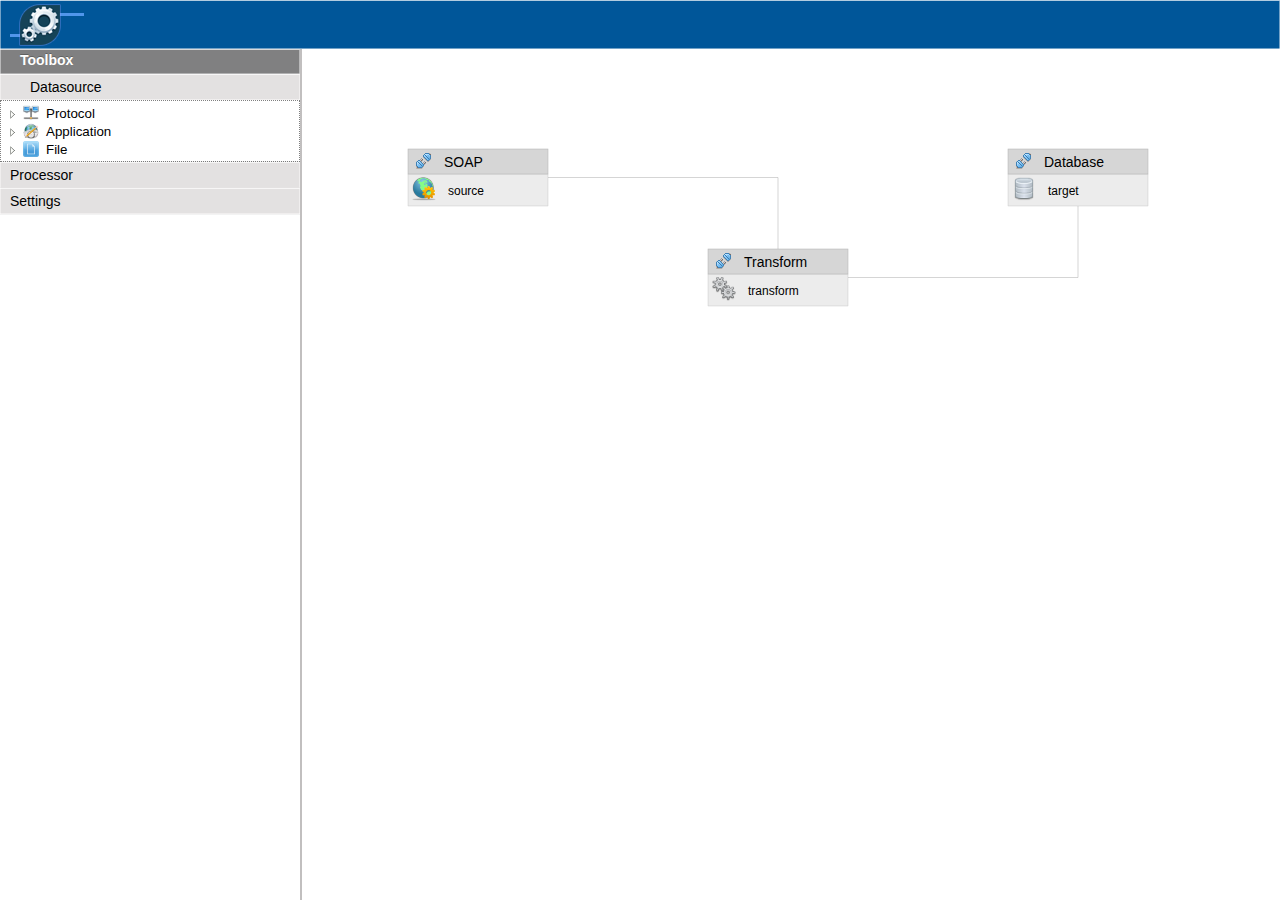
<file: lumens/lumens-web/src/main/webapp/index.html>
<!DOCTYPE html>
<html>
    <head>
        <meta http-equiv="Content-Type" content="text/html; charset=UTF-8">
        <script type="text/javascript" src="tool/jquery/jquery-ui-1.10.0/js/jquery-1.9.0.js"></script>
        <script type="text/javascript" src="tool/jquery/jquery-ui-1.10.0/js/jquery-ui-1.10.0.custom.js"></script>
        <!-- Splitter plug-in -->
        <link rel="stylesheet" type="text/css" href="tool/splitter/splitter.css"/>
        <script type="text/javascript" src="tool/splitter/splitter.js"></script>
        <!--tree-->
        <link rel="stylesheet" href="tool/dynatree/skin-vista/ui.dynatree.css" type="text/css"/>
        <script type="text/javascript" src="tool/dynatree/jquery.cookie.js"></script>
        <script type="text/javascript" src="tool/dynatree/jquery.dynatree-1.2.2.js"></script>
        <!-- D3 -->
        <script type="text/javascript" src="tool/d3/d3.v3.js"></script>
        <!--lumens-->
        <link rel="stylesheet" type="text/css" href="lumens/styles/lumens.css"/>
        <script type="text/javascript" src="lumens/lumens.js"></script>
        <script type="text/javascript">
            jQuery(function() {
                $('body').runLumensApplication();
            });
        </script>
    </head>
    <body></body>
</html>
</file>
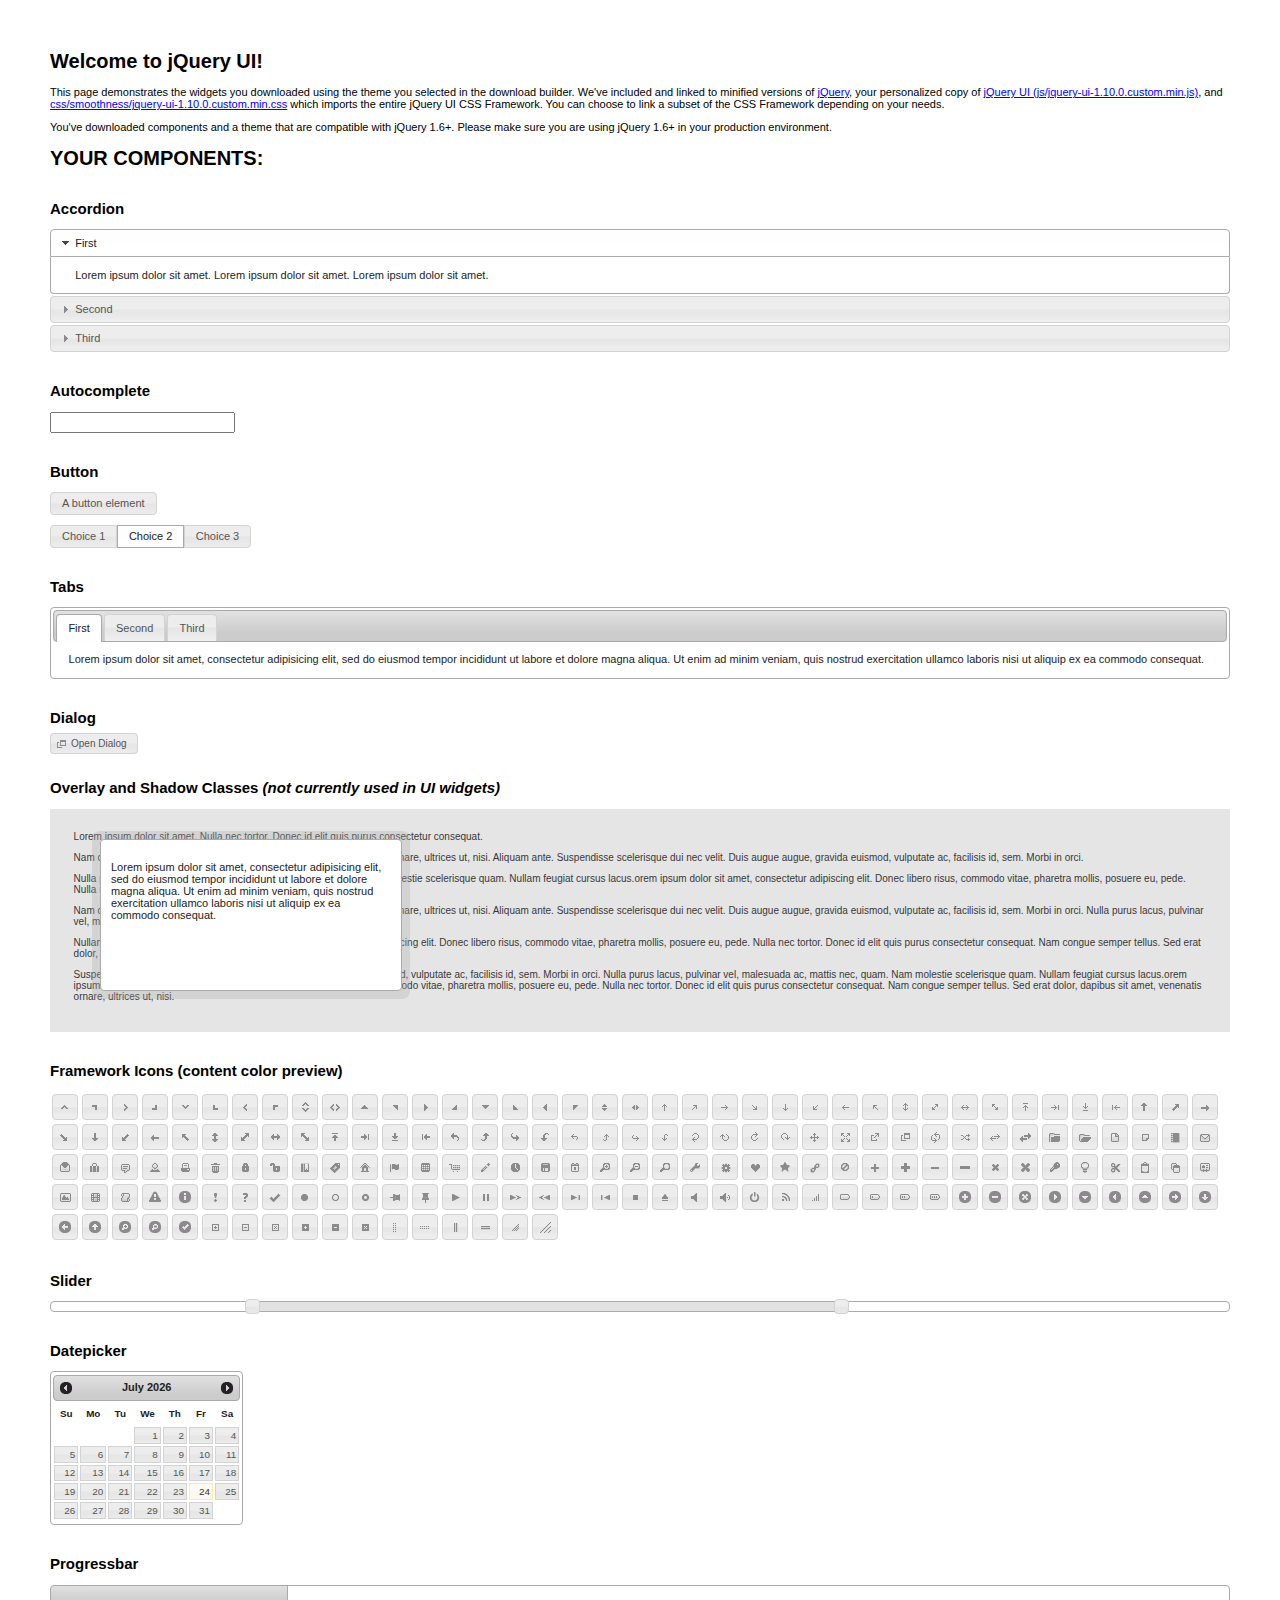
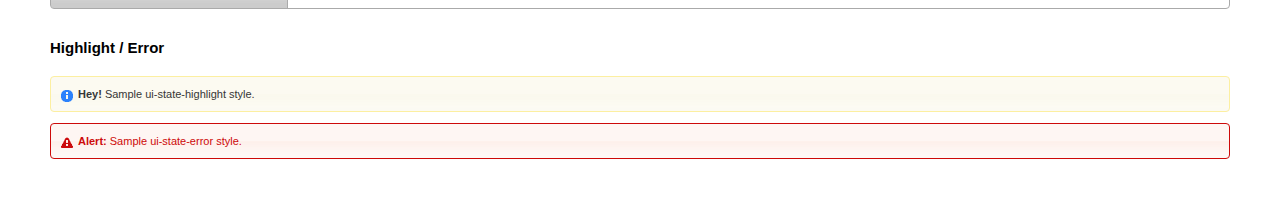
<file: lumens/lumens-web/src/main/webapp/tool/jquery/jquery-ui-1.10.0/index.html>
<!doctype html>
<html lang="us">
<head>
	<meta charset="utf-8">
	<title>jQuery UI Example Page</title>
	<link href="css/smoothness/jquery-ui-1.10.0.custom.css" rel="stylesheet">
	<script src="js/jquery-1.9.0.js"></script>
	<script src="js/jquery-ui-1.10.0.custom.js"></script>
	<script>
	$(function() {
		
		$( "#accordion" ).accordion();
		

		
		var availableTags = [
			"ActionScript",
			"AppleScript",
			"Asp",
			"BASIC",
			"C",
			"C++",
			"Clojure",
			"COBOL",
			"ColdFusion",
			"Erlang",
			"Fortran",
			"Groovy",
			"Haskell",
			"Java",
			"JavaScript",
			"Lisp",
			"Perl",
			"PHP",
			"Python",
			"Ruby",
			"Scala",
			"Scheme"
		];
		$( "#autocomplete" ).autocomplete({
			source: availableTags
		});
		

		
		$( "#button" ).button();
		$( "#radioset" ).buttonset();
		

		
		$( "#tabs" ).tabs();
		

		
		$( "#dialog" ).dialog({
			autoOpen: false,
			width: 400,
			buttons: [
				{
					text: "Ok",
					click: function() {
						$( this ).dialog( "close" );
					}
				},
				{
					text: "Cancel",
					click: function() {
						$( this ).dialog( "close" );
					}
				}
			]
		});

		// Link to open the dialog
		$( "#dialog-link" ).click(function( event ) {
			$( "#dialog" ).dialog( "open" );
			event.preventDefault();
		});
		

		
		$( "#datepicker" ).datepicker({
			inline: true
		});
		

		
		$( "#slider" ).slider({
			range: true,
			values: [ 17, 67 ]
		});
		

		
		$( "#progressbar" ).progressbar({
			value: 20
		});
		

		// Hover states on the static widgets
		$( "#dialog-link, #icons li" ).hover(
			function() {
				$( this ).addClass( "ui-state-hover" );
			},
			function() {
				$( this ).removeClass( "ui-state-hover" );
			}
		);
	});
	</script>
	<style>
	body{
		font: 62.5% "Trebuchet MS", sans-serif;
		margin: 50px;
	}
	.demoHeaders {
		margin-top: 2em;
	}
	#dialog-link {
		padding: .4em 1em .4em 20px;
		text-decoration: none;
		position: relative;
	}
	#dialog-link span.ui-icon {
		margin: 0 5px 0 0;
		position: absolute;
		left: .2em;
		top: 50%;
		margin-top: -8px;
	}
	#icons {
		margin: 0;
		padding: 0;
	}
	#icons li {
		margin: 2px;
		position: relative;
		padding: 4px 0;
		cursor: pointer;
		float: left;
		list-style: none;
	}
	#icons span.ui-icon {
		float: left;
		margin: 0 4px;
	}
	.fakewindowcontain .ui-widget-overlay {
		position: absolute;
	}
	</style>
</head>
<body>

<h1>Welcome to jQuery UI!</h1>

<div class="ui-widget">
	<p>This page demonstrates the widgets you downloaded using the theme you selected in the download builder. We've included and linked to minified versions of <a href="js/jquery-1.9.0.js">jQuery</a>, your personalized copy of <a href="js/jquery-ui-1.10.0.custom.min.js">jQuery UI (js/jquery-ui-1.10.0.custom.min.js)</a>, and <a href="css/smoothness/jquery-ui-1.10.0.custom.min.css">css/smoothness/jquery-ui-1.10.0.custom.min.css</a> which imports the entire jQuery UI CSS Framework. You can choose to link a subset of the CSS Framework depending on your needs. </p>
	<p>You've downloaded components and a theme that are compatible with jQuery 1.6+. Please make sure you are using jQuery 1.6+ in your production environment.</p>
</div>

<h1>YOUR COMPONENTS:</h1>


<!-- Accordion -->
<h2 class="demoHeaders">Accordion</h2>
<div id="accordion">
	<h3>First</h3>
	<div>Lorem ipsum dolor sit amet. Lorem ipsum dolor sit amet. Lorem ipsum dolor sit amet.</div>
	<h3>Second</h3>
	<div>Phasellus mattis tincidunt nibh.</div>
	<h3>Third</h3>
	<div>Nam dui erat, auctor a, dignissim quis.</div>
</div>



<!-- Autocomplete -->
<h2 class="demoHeaders">Autocomplete</h2>
<div>
	<input id="autocomplete" title="type &quot;a&quot;">
</div>



<!-- Button -->
<h2 class="demoHeaders">Button</h2>
<button id="button">A button element</button>
<form style="margin-top: 1em;">
	<div id="radioset">
		<input type="radio" id="radio1" name="radio"><label for="radio1">Choice 1</label>
		<input type="radio" id="radio2" name="radio" checked="checked"><label for="radio2">Choice 2</label>
		<input type="radio" id="radio3" name="radio"><label for="radio3">Choice 3</label>
	</div>
</form>



<!-- Tabs -->
<h2 class="demoHeaders">Tabs</h2>
<div id="tabs">
	<ul>
		<li><a href="#tabs-1">First</a></li>
		<li><a href="#tabs-2">Second</a></li>
		<li><a href="#tabs-3">Third</a></li>
	</ul>
	<div id="tabs-1">Lorem ipsum dolor sit amet, consectetur adipisicing elit, sed do eiusmod tempor incididunt ut labore et dolore magna aliqua. Ut enim ad minim veniam, quis nostrud exercitation ullamco laboris nisi ut aliquip ex ea commodo consequat.</div>
	<div id="tabs-2">Phasellus mattis tincidunt nibh. Cras orci urna, blandit id, pretium vel, aliquet ornare, felis. Maecenas scelerisque sem non nisl. Fusce sed lorem in enim dictum bibendum.</div>
	<div id="tabs-3">Nam dui erat, auctor a, dignissim quis, sollicitudin eu, felis. Pellentesque nisi urna, interdum eget, sagittis et, consequat vestibulum, lacus. Mauris porttitor ullamcorper augue.</div>
</div>



<!-- Dialog NOTE: Dialog is not generated by UI in this demo so it can be visually styled in themeroller-->
<h2 class="demoHeaders">Dialog</h2>
<p><a href="#" id="dialog-link" class="ui-state-default ui-corner-all"><span class="ui-icon ui-icon-newwin"></span>Open Dialog</a></p>

<h2 class="demoHeaders">Overlay and Shadow Classes <em>(not currently used in UI widgets)</em></h2>
<div style="position: relative; width: 96%; height: 200px; padding:1% 2%; overflow:hidden;" class="fakewindowcontain">
	<p>Lorem ipsum dolor sit amet,  Nulla nec tortor. Donec id elit quis purus consectetur consequat. </p><p>Nam congue semper tellus. Sed erat dolor, dapibus sit amet, venenatis ornare, ultrices ut, nisi. Aliquam ante. Suspendisse scelerisque dui nec velit. Duis augue augue, gravida euismod, vulputate ac, facilisis id, sem. Morbi in orci. </p><p>Nulla purus lacus, pulvinar vel, malesuada ac, mattis nec, quam. Nam molestie scelerisque quam. Nullam feugiat cursus lacus.orem ipsum dolor sit amet, consectetur adipiscing elit. Donec libero risus, commodo vitae, pharetra mollis, posuere eu, pede. Nulla nec tortor. Donec id elit quis purus consectetur consequat. </p><p>Nam congue semper tellus. Sed erat dolor, dapibus sit amet, venenatis ornare, ultrices ut, nisi. Aliquam ante. Suspendisse scelerisque dui nec velit. Duis augue augue, gravida euismod, vulputate ac, facilisis id, sem. Morbi in orci. Nulla purus lacus, pulvinar vel, malesuada ac, mattis nec, quam. Nam molestie scelerisque quam. </p><p>Nullam feugiat cursus lacus.orem ipsum dolor sit amet, consectetur adipiscing elit. Donec libero risus, commodo vitae, pharetra mollis, posuere eu, pede. Nulla nec tortor. Donec id elit quis purus consectetur consequat. Nam congue semper tellus. Sed erat dolor, dapibus sit amet, venenatis ornare, ultrices ut, nisi. Aliquam ante. </p><p>Suspendisse scelerisque dui nec velit. Duis augue augue, gravida euismod, vulputate ac, facilisis id, sem. Morbi in orci. Nulla purus lacus, pulvinar vel, malesuada ac, mattis nec, quam. Nam molestie scelerisque quam. Nullam feugiat cursus lacus.orem ipsum dolor sit amet, consectetur adipiscing elit. Donec libero risus, commodo vitae, pharetra mollis, posuere eu, pede. Nulla nec tortor. Donec id elit quis purus consectetur consequat. Nam congue semper tellus. Sed erat dolor, dapibus sit amet, venenatis ornare, ultrices ut, nisi. </p>

	<!-- ui-dialog -->
	<div class="ui-overlay"><div class="ui-widget-overlay"></div><div class="ui-widget-shadow ui-corner-all" style="width: 302px; height: 152px; position: absolute; left: 50px; top: 30px;"></div></div>
	<div style="position: absolute; width: 280px; height: 130px;left: 50px; top: 30px; padding: 10px;" class="ui-widget ui-widget-content ui-corner-all">
		<div class="ui-dialog-content ui-widget-content" style="background: none; border: 0;">
			<p>Lorem ipsum dolor sit amet, consectetur adipisicing elit, sed do eiusmod tempor incididunt ut labore et dolore magna aliqua. Ut enim ad minim veniam, quis nostrud exercitation ullamco laboris nisi ut aliquip ex ea commodo consequat.</p>
		</div>
	</div>

</div>

<!-- ui-dialog -->
<div id="dialog" title="Dialog Title">
	<p>Lorem ipsum dolor sit amet, consectetur adipisicing elit, sed do eiusmod tempor incididunt ut labore et dolore magna aliqua. Ut enim ad minim veniam, quis nostrud exercitation ullamco laboris nisi ut aliquip ex ea commodo consequat.</p>
</div>



<h2 class="demoHeaders">Framework Icons (content color preview)</h2>
<ul id="icons" class="ui-widget ui-helper-clearfix">
	<li class="ui-state-default ui-corner-all" title=".ui-icon-carat-1-n"><span class="ui-icon ui-icon-carat-1-n"></span></li>
	<li class="ui-state-default ui-corner-all" title=".ui-icon-carat-1-ne"><span class="ui-icon ui-icon-carat-1-ne"></span></li>
	<li class="ui-state-default ui-corner-all" title=".ui-icon-carat-1-e"><span class="ui-icon ui-icon-carat-1-e"></span></li>
	<li class="ui-state-default ui-corner-all" title=".ui-icon-carat-1-se"><span class="ui-icon ui-icon-carat-1-se"></span></li>
	<li class="ui-state-default ui-corner-all" title=".ui-icon-carat-1-s"><span class="ui-icon ui-icon-carat-1-s"></span></li>
	<li class="ui-state-default ui-corner-all" title=".ui-icon-carat-1-sw"><span class="ui-icon ui-icon-carat-1-sw"></span></li>
	<li class="ui-state-default ui-corner-all" title=".ui-icon-carat-1-w"><span class="ui-icon ui-icon-carat-1-w"></span></li>
	<li class="ui-state-default ui-corner-all" title=".ui-icon-carat-1-nw"><span class="ui-icon ui-icon-carat-1-nw"></span></li>
	<li class="ui-state-default ui-corner-all" title=".ui-icon-carat-2-n-s"><span class="ui-icon ui-icon-carat-2-n-s"></span></li>
	<li class="ui-state-default ui-corner-all" title=".ui-icon-carat-2-e-w"><span class="ui-icon ui-icon-carat-2-e-w"></span></li>
	<li class="ui-state-default ui-corner-all" title=".ui-icon-triangle-1-n"><span class="ui-icon ui-icon-triangle-1-n"></span></li>
	<li class="ui-state-default ui-corner-all" title=".ui-icon-triangle-1-ne"><span class="ui-icon ui-icon-triangle-1-ne"></span></li>
	<li class="ui-state-default ui-corner-all" title=".ui-icon-triangle-1-e"><span class="ui-icon ui-icon-triangle-1-e"></span></li>
	<li class="ui-state-default ui-corner-all" title=".ui-icon-triangle-1-se"><span class="ui-icon ui-icon-triangle-1-se"></span></li>
	<li class="ui-state-default ui-corner-all" title=".ui-icon-triangle-1-s"><span class="ui-icon ui-icon-triangle-1-s"></span></li>
	<li class="ui-state-default ui-corner-all" title=".ui-icon-triangle-1-sw"><span class="ui-icon ui-icon-triangle-1-sw"></span></li>
	<li class="ui-state-default ui-corner-all" title=".ui-icon-triangle-1-w"><span class="ui-icon ui-icon-triangle-1-w"></span></li>
	<li class="ui-state-default ui-corner-all" title=".ui-icon-triangle-1-nw"><span class="ui-icon ui-icon-triangle-1-nw"></span></li>
	<li class="ui-state-default ui-corner-all" title=".ui-icon-triangle-2-n-s"><span class="ui-icon ui-icon-triangle-2-n-s"></span></li>
	<li class="ui-state-default ui-corner-all" title=".ui-icon-triangle-2-e-w"><span class="ui-icon ui-icon-triangle-2-e-w"></span></li>
	<li class="ui-state-default ui-corner-all" title=".ui-icon-arrow-1-n"><span class="ui-icon ui-icon-arrow-1-n"></span></li>
	<li class="ui-state-default ui-corner-all" title=".ui-icon-arrow-1-ne"><span class="ui-icon ui-icon-arrow-1-ne"></span></li>
	<li class="ui-state-default ui-corner-all" title=".ui-icon-arrow-1-e"><span class="ui-icon ui-icon-arrow-1-e"></span></li>
	<li class="ui-state-default ui-corner-all" title=".ui-icon-arrow-1-se"><span class="ui-icon ui-icon-arrow-1-se"></span></li>
	<li class="ui-state-default ui-corner-all" title=".ui-icon-arrow-1-s"><span class="ui-icon ui-icon-arrow-1-s"></span></li>
	<li class="ui-state-default ui-corner-all" title=".ui-icon-arrow-1-sw"><span class="ui-icon ui-icon-arrow-1-sw"></span></li>
	<li class="ui-state-default ui-corner-all" title=".ui-icon-arrow-1-w"><span class="ui-icon ui-icon-arrow-1-w"></span></li>
	<li class="ui-state-default ui-corner-all" title=".ui-icon-arrow-1-nw"><span class="ui-icon ui-icon-arrow-1-nw"></span></li>
	<li class="ui-state-default ui-corner-all" title=".ui-icon-arrow-2-n-s"><span class="ui-icon ui-icon-arrow-2-n-s"></span></li>
	<li class="ui-state-default ui-corner-all" title=".ui-icon-arrow-2-ne-sw"><span class="ui-icon ui-icon-arrow-2-ne-sw"></span></li>
	<li class="ui-state-default ui-corner-all" title=".ui-icon-arrow-2-e-w"><span class="ui-icon ui-icon-arrow-2-e-w"></span></li>
	<li class="ui-state-default ui-corner-all" title=".ui-icon-arrow-2-se-nw"><span class="ui-icon ui-icon-arrow-2-se-nw"></span></li>
	<li class="ui-state-default ui-corner-all" title=".ui-icon-arrowstop-1-n"><span class="ui-icon ui-icon-arrowstop-1-n"></span></li>
	<li class="ui-state-default ui-corner-all" title=".ui-icon-arrowstop-1-e"><span class="ui-icon ui-icon-arrowstop-1-e"></span></li>
	<li class="ui-state-default ui-corner-all" title=".ui-icon-arrowstop-1-s"><span class="ui-icon ui-icon-arrowstop-1-s"></span></li>
	<li class="ui-state-default ui-corner-all" title=".ui-icon-arrowstop-1-w"><span class="ui-icon ui-icon-arrowstop-1-w"></span></li>
	<li class="ui-state-default ui-corner-all" title=".ui-icon-arrowthick-1-n"><span class="ui-icon ui-icon-arrowthick-1-n"></span></li>
	<li class="ui-state-default ui-corner-all" title=".ui-icon-arrowthick-1-ne"><span class="ui-icon ui-icon-arrowthick-1-ne"></span></li>
	<li class="ui-state-default ui-corner-all" title=".ui-icon-arrowthick-1-e"><span class="ui-icon ui-icon-arrowthick-1-e"></span></li>
	<li class="ui-state-default ui-corner-all" title=".ui-icon-arrowthick-1-se"><span class="ui-icon ui-icon-arrowthick-1-se"></span></li>
	<li class="ui-state-default ui-corner-all" title=".ui-icon-arrowthick-1-s"><span class="ui-icon ui-icon-arrowthick-1-s"></span></li>
	<li class="ui-state-default ui-corner-all" title=".ui-icon-arrowthick-1-sw"><span class="ui-icon ui-icon-arrowthick-1-sw"></span></li>
	<li class="ui-state-default ui-corner-all" title=".ui-icon-arrowthick-1-w"><span class="ui-icon ui-icon-arrowthick-1-w"></span></li>
	<li class="ui-state-default ui-corner-all" title=".ui-icon-arrowthick-1-nw"><span class="ui-icon ui-icon-arrowthick-1-nw"></span></li>
	<li class="ui-state-default ui-corner-all" title=".ui-icon-arrowthick-2-n-s"><span class="ui-icon ui-icon-arrowthick-2-n-s"></span></li>
	<li class="ui-state-default ui-corner-all" title=".ui-icon-arrowthick-2-ne-sw"><span class="ui-icon ui-icon-arrowthick-2-ne-sw"></span></li>
	<li class="ui-state-default ui-corner-all" title=".ui-icon-arrowthick-2-e-w"><span class="ui-icon ui-icon-arrowthick-2-e-w"></span></li>
	<li class="ui-state-default ui-corner-all" title=".ui-icon-arrowthick-2-se-nw"><span class="ui-icon ui-icon-arrowthick-2-se-nw"></span></li>
	<li class="ui-state-default ui-corner-all" title=".ui-icon-arrowthickstop-1-n"><span class="ui-icon ui-icon-arrowthickstop-1-n"></span></li>
	<li class="ui-state-default ui-corner-all" title=".ui-icon-arrowthickstop-1-e"><span class="ui-icon ui-icon-arrowthickstop-1-e"></span></li>
	<li class="ui-state-default ui-corner-all" title=".ui-icon-arrowthickstop-1-s"><span class="ui-icon ui-icon-arrowthickstop-1-s"></span></li>
	<li class="ui-state-default ui-corner-all" title=".ui-icon-arrowthickstop-1-w"><span class="ui-icon ui-icon-arrowthickstop-1-w"></span></li>
	<li class="ui-state-default ui-corner-all" title=".ui-icon-arrowreturnthick-1-w"><span class="ui-icon ui-icon-arrowreturnthick-1-w"></span></li>
	<li class="ui-state-default ui-corner-all" title=".ui-icon-arrowreturnthick-1-n"><span class="ui-icon ui-icon-arrowreturnthick-1-n"></span></li>
	<li class="ui-state-default ui-corner-all" title=".ui-icon-arrowreturnthick-1-e"><span class="ui-icon ui-icon-arrowreturnthick-1-e"></span></li>
	<li class="ui-state-default ui-corner-all" title=".ui-icon-arrowreturnthick-1-s"><span class="ui-icon ui-icon-arrowreturnthick-1-s"></span></li>
	<li class="ui-state-default ui-corner-all" title=".ui-icon-arrowreturn-1-w"><span class="ui-icon ui-icon-arrowreturn-1-w"></span></li>
	<li class="ui-state-default ui-corner-all" title=".ui-icon-arrowreturn-1-n"><span class="ui-icon ui-icon-arrowreturn-1-n"></span></li>
	<li class="ui-state-default ui-corner-all" title=".ui-icon-arrowreturn-1-e"><span class="ui-icon ui-icon-arrowreturn-1-e"></span></li>
	<li class="ui-state-default ui-corner-all" title=".ui-icon-arrowreturn-1-s"><span class="ui-icon ui-icon-arrowreturn-1-s"></span></li>
	<li class="ui-state-default ui-corner-all" title=".ui-icon-arrowrefresh-1-w"><span class="ui-icon ui-icon-arrowrefresh-1-w"></span></li>
	<li class="ui-state-default ui-corner-all" title=".ui-icon-arrowrefresh-1-n"><span class="ui-icon ui-icon-arrowrefresh-1-n"></span></li>
	<li class="ui-state-default ui-corner-all" title=".ui-icon-arrowrefresh-1-e"><span class="ui-icon ui-icon-arrowrefresh-1-e"></span></li>
	<li class="ui-state-default ui-corner-all" title=".ui-icon-arrowrefresh-1-s"><span class="ui-icon ui-icon-arrowrefresh-1-s"></span></li>
	<li class="ui-state-default ui-corner-all" title=".ui-icon-arrow-4"><span class="ui-icon ui-icon-arrow-4"></span></li>
	<li class="ui-state-default ui-corner-all" title=".ui-icon-arrow-4-diag"><span class="ui-icon ui-icon-arrow-4-diag"></span></li>
	<li class="ui-state-default ui-corner-all" title=".ui-icon-extlink"><span class="ui-icon ui-icon-extlink"></span></li>
	<li class="ui-state-default ui-corner-all" title=".ui-icon-newwin"><span class="ui-icon ui-icon-newwin"></span></li>
	<li class="ui-state-default ui-corner-all" title=".ui-icon-refresh"><span class="ui-icon ui-icon-refresh"></span></li>
	<li class="ui-state-default ui-corner-all" title=".ui-icon-shuffle"><span class="ui-icon ui-icon-shuffle"></span></li>
	<li class="ui-state-default ui-corner-all" title=".ui-icon-transfer-e-w"><span class="ui-icon ui-icon-transfer-e-w"></span></li>
	<li class="ui-state-default ui-corner-all" title=".ui-icon-transferthick-e-w"><span class="ui-icon ui-icon-transferthick-e-w"></span></li>
	<li class="ui-state-default ui-corner-all" title=".ui-icon-folder-collapsed"><span class="ui-icon ui-icon-folder-collapsed"></span></li>
	<li class="ui-state-default ui-corner-all" title=".ui-icon-folder-open"><span class="ui-icon ui-icon-folder-open"></span></li>
	<li class="ui-state-default ui-corner-all" title=".ui-icon-document"><span class="ui-icon ui-icon-document"></span></li>
	<li class="ui-state-default ui-corner-all" title=".ui-icon-document-b"><span class="ui-icon ui-icon-document-b"></span></li>
	<li class="ui-state-default ui-corner-all" title=".ui-icon-note"><span class="ui-icon ui-icon-note"></span></li>
	<li class="ui-state-default ui-corner-all" title=".ui-icon-mail-closed"><span class="ui-icon ui-icon-mail-closed"></span></li>
	<li class="ui-state-default ui-corner-all" title=".ui-icon-mail-open"><span class="ui-icon ui-icon-mail-open"></span></li>
	<li class="ui-state-default ui-corner-all" title=".ui-icon-suitcase"><span class="ui-icon ui-icon-suitcase"></span></li>
	<li class="ui-state-default ui-corner-all" title=".ui-icon-comment"><span class="ui-icon ui-icon-comment"></span></li>
	<li class="ui-state-default ui-corner-all" title=".ui-icon-person"><span class="ui-icon ui-icon-person"></span></li>
	<li class="ui-state-default ui-corner-all" title=".ui-icon-print"><span class="ui-icon ui-icon-print"></span></li>
	<li class="ui-state-default ui-corner-all" title=".ui-icon-trash"><span class="ui-icon ui-icon-trash"></span></li>
	<li class="ui-state-default ui-corner-all" title=".ui-icon-locked"><span class="ui-icon ui-icon-locked"></span></li>
	<li class="ui-state-default ui-corner-all" title=".ui-icon-unlocked"><span class="ui-icon ui-icon-unlocked"></span></li>
	<li class="ui-state-default ui-corner-all" title=".ui-icon-bookmark"><span class="ui-icon ui-icon-bookmark"></span></li>
	<li class="ui-state-default ui-corner-all" title=".ui-icon-tag"><span class="ui-icon ui-icon-tag"></span></li>
	<li class="ui-state-default ui-corner-all" title=".ui-icon-home"><span class="ui-icon ui-icon-home"></span></li>
	<li class="ui-state-default ui-corner-all" title=".ui-icon-flag"><span class="ui-icon ui-icon-flag"></span></li>
	<li class="ui-state-default ui-corner-all" title=".ui-icon-calculator"><span class="ui-icon ui-icon-calculator"></span></li>
	<li class="ui-state-default ui-corner-all" title=".ui-icon-cart"><span class="ui-icon ui-icon-cart"></span></li>
	<li class="ui-state-default ui-corner-all" title=".ui-icon-pencil"><span class="ui-icon ui-icon-pencil"></span></li>
	<li class="ui-state-default ui-corner-all" title=".ui-icon-clock"><span class="ui-icon ui-icon-clock"></span></li>
	<li class="ui-state-default ui-corner-all" title=".ui-icon-disk"><span class="ui-icon ui-icon-disk"></span></li>
	<li class="ui-state-default ui-corner-all" title=".ui-icon-calendar"><span class="ui-icon ui-icon-calendar"></span></li>
	<li class="ui-state-default ui-corner-all" title=".ui-icon-zoomin"><span class="ui-icon ui-icon-zoomin"></span></li>
	<li class="ui-state-default ui-corner-all" title=".ui-icon-zoomout"><span class="ui-icon ui-icon-zoomout"></span></li>
	<li class="ui-state-default ui-corner-all" title=".ui-icon-search"><span class="ui-icon ui-icon-search"></span></li>
	<li class="ui-state-default ui-corner-all" title=".ui-icon-wrench"><span class="ui-icon ui-icon-wrench"></span></li>
	<li class="ui-state-default ui-corner-all" title=".ui-icon-gear"><span class="ui-icon ui-icon-gear"></span></li>
	<li class="ui-state-default ui-corner-all" title=".ui-icon-heart"><span class="ui-icon ui-icon-heart"></span></li>
	<li class="ui-state-default ui-corner-all" title=".ui-icon-star"><span class="ui-icon ui-icon-star"></span></li>
	<li class="ui-state-default ui-corner-all" title=".ui-icon-link"><span class="ui-icon ui-icon-link"></span></li>
	<li class="ui-state-default ui-corner-all" title=".ui-icon-cancel"><span class="ui-icon ui-icon-cancel"></span></li>
	<li class="ui-state-default ui-corner-all" title=".ui-icon-plus"><span class="ui-icon ui-icon-plus"></span></li>
	<li class="ui-state-default ui-corner-all" title=".ui-icon-plusthick"><span class="ui-icon ui-icon-plusthick"></span></li>
	<li class="ui-state-default ui-corner-all" title=".ui-icon-minus"><span class="ui-icon ui-icon-minus"></span></li>
	<li class="ui-state-default ui-corner-all" title=".ui-icon-minusthick"><span class="ui-icon ui-icon-minusthick"></span></li>
	<li class="ui-state-default ui-corner-all" title=".ui-icon-close"><span class="ui-icon ui-icon-close"></span></li>
	<li class="ui-state-default ui-corner-all" title=".ui-icon-closethick"><span class="ui-icon ui-icon-closethick"></span></li>
	<li class="ui-state-default ui-corner-all" title=".ui-icon-key"><span class="ui-icon ui-icon-key"></span></li>
	<li class="ui-state-default ui-corner-all" title=".ui-icon-lightbulb"><span class="ui-icon ui-icon-lightbulb"></span></li>
	<li class="ui-state-default ui-corner-all" title=".ui-icon-scissors"><span class="ui-icon ui-icon-scissors"></span></li>
	<li class="ui-state-default ui-corner-all" title=".ui-icon-clipboard"><span class="ui-icon ui-icon-clipboard"></span></li>
	<li class="ui-state-default ui-corner-all" title=".ui-icon-copy"><span class="ui-icon ui-icon-copy"></span></li>
	<li class="ui-state-default ui-corner-all" title=".ui-icon-contact"><span class="ui-icon ui-icon-contact"></span></li>
	<li class="ui-state-default ui-corner-all" title=".ui-icon-image"><span class="ui-icon ui-icon-image"></span></li>
	<li class="ui-state-default ui-corner-all" title=".ui-icon-video"><span class="ui-icon ui-icon-video"></span></li>
	<li class="ui-state-default ui-corner-all" title=".ui-icon-script"><span class="ui-icon ui-icon-script"></span></li>
	<li class="ui-state-default ui-corner-all" title=".ui-icon-alert"><span class="ui-icon ui-icon-alert"></span></li>
	<li class="ui-state-default ui-corner-all" title=".ui-icon-info"><span class="ui-icon ui-icon-info"></span></li>
	<li class="ui-state-default ui-corner-all" title=".ui-icon-notice"><span class="ui-icon ui-icon-notice"></span></li>
	<li class="ui-state-default ui-corner-all" title=".ui-icon-help"><span class="ui-icon ui-icon-help"></span></li>
	<li class="ui-state-default ui-corner-all" title=".ui-icon-check"><span class="ui-icon ui-icon-check"></span></li>
	<li class="ui-state-default ui-corner-all" title=".ui-icon-bullet"><span class="ui-icon ui-icon-bullet"></span></li>
	<li class="ui-state-default ui-corner-all" title=".ui-icon-radio-off"><span class="ui-icon ui-icon-radio-off"></span></li>
	<li class="ui-state-default ui-corner-all" title=".ui-icon-radio-on"><span class="ui-icon ui-icon-radio-on"></span></li>
	<li class="ui-state-default ui-corner-all" title=".ui-icon-pin-w"><span class="ui-icon ui-icon-pin-w"></span></li>
	<li class="ui-state-default ui-corner-all" title=".ui-icon-pin-s"><span class="ui-icon ui-icon-pin-s"></span></li>
	<li class="ui-state-default ui-corner-all" title=".ui-icon-play"><span class="ui-icon ui-icon-play"></span></li>
	<li class="ui-state-default ui-corner-all" title=".ui-icon-pause"><span class="ui-icon ui-icon-pause"></span></li>
	<li class="ui-state-default ui-corner-all" title=".ui-icon-seek-next"><span class="ui-icon ui-icon-seek-next"></span></li>
	<li class="ui-state-default ui-corner-all" title=".ui-icon-seek-prev"><span class="ui-icon ui-icon-seek-prev"></span></li>
	<li class="ui-state-default ui-corner-all" title=".ui-icon-seek-end"><span class="ui-icon ui-icon-seek-end"></span></li>
	<li class="ui-state-default ui-corner-all" title=".ui-icon-seek-first"><span class="ui-icon ui-icon-seek-first"></span></li>
	<li class="ui-state-default ui-corner-all" title=".ui-icon-stop"><span class="ui-icon ui-icon-stop"></span></li>
	<li class="ui-state-default ui-corner-all" title=".ui-icon-eject"><span class="ui-icon ui-icon-eject"></span></li>
	<li class="ui-state-default ui-corner-all" title=".ui-icon-volume-off"><span class="ui-icon ui-icon-volume-off"></span></li>
	<li class="ui-state-default ui-corner-all" title=".ui-icon-volume-on"><span class="ui-icon ui-icon-volume-on"></span></li>
	<li class="ui-state-default ui-corner-all" title=".ui-icon-power"><span class="ui-icon ui-icon-power"></span></li>
	<li class="ui-state-default ui-corner-all" title=".ui-icon-signal-diag"><span class="ui-icon ui-icon-signal-diag"></span></li>
	<li class="ui-state-default ui-corner-all" title=".ui-icon-signal"><span class="ui-icon ui-icon-signal"></span></li>
	<li class="ui-state-default ui-corner-all" title=".ui-icon-battery-0"><span class="ui-icon ui-icon-battery-0"></span></li>
	<li class="ui-state-default ui-corner-all" title=".ui-icon-battery-1"><span class="ui-icon ui-icon-battery-1"></span></li>
	<li class="ui-state-default ui-corner-all" title=".ui-icon-battery-2"><span class="ui-icon ui-icon-battery-2"></span></li>
	<li class="ui-state-default ui-corner-all" title=".ui-icon-battery-3"><span class="ui-icon ui-icon-battery-3"></span></li>
	<li class="ui-state-default ui-corner-all" title=".ui-icon-circle-plus"><span class="ui-icon ui-icon-circle-plus"></span></li>
	<li class="ui-state-default ui-corner-all" title=".ui-icon-circle-minus"><span class="ui-icon ui-icon-circle-minus"></span></li>
	<li class="ui-state-default ui-corner-all" title=".ui-icon-circle-close"><span class="ui-icon ui-icon-circle-close"></span></li>
	<li class="ui-state-default ui-corner-all" title=".ui-icon-circle-triangle-e"><span class="ui-icon ui-icon-circle-triangle-e"></span></li>
	<li class="ui-state-default ui-corner-all" title=".ui-icon-circle-triangle-s"><span class="ui-icon ui-icon-circle-triangle-s"></span></li>
	<li class="ui-state-default ui-corner-all" title=".ui-icon-circle-triangle-w"><span class="ui-icon ui-icon-circle-triangle-w"></span></li>
	<li class="ui-state-default ui-corner-all" title=".ui-icon-circle-triangle-n"><span class="ui-icon ui-icon-circle-triangle-n"></span></li>
	<li class="ui-state-default ui-corner-all" title=".ui-icon-circle-arrow-e"><span class="ui-icon ui-icon-circle-arrow-e"></span></li>
	<li class="ui-state-default ui-corner-all" title=".ui-icon-circle-arrow-s"><span class="ui-icon ui-icon-circle-arrow-s"></span></li>
	<li class="ui-state-default ui-corner-all" title=".ui-icon-circle-arrow-w"><span class="ui-icon ui-icon-circle-arrow-w"></span></li>
	<li class="ui-state-default ui-corner-all" title=".ui-icon-circle-arrow-n"><span class="ui-icon ui-icon-circle-arrow-n"></span></li>
	<li class="ui-state-default ui-corner-all" title=".ui-icon-circle-zoomin"><span class="ui-icon ui-icon-circle-zoomin"></span></li>
	<li class="ui-state-default ui-corner-all" title=".ui-icon-circle-zoomout"><span class="ui-icon ui-icon-circle-zoomout"></span></li>
	<li class="ui-state-default ui-corner-all" title=".ui-icon-circle-check"><span class="ui-icon ui-icon-circle-check"></span></li>
	<li class="ui-state-default ui-corner-all" title=".ui-icon-circlesmall-plus"><span class="ui-icon ui-icon-circlesmall-plus"></span></li>
	<li class="ui-state-default ui-corner-all" title=".ui-icon-circlesmall-minus"><span class="ui-icon ui-icon-circlesmall-minus"></span></li>
	<li class="ui-state-default ui-corner-all" title=".ui-icon-circlesmall-close"><span class="ui-icon ui-icon-circlesmall-close"></span></li>
	<li class="ui-state-default ui-corner-all" title=".ui-icon-squaresmall-plus"><span class="ui-icon ui-icon-squaresmall-plus"></span></li>
	<li class="ui-state-default ui-corner-all" title=".ui-icon-squaresmall-minus"><span class="ui-icon ui-icon-squaresmall-minus"></span></li>
	<li class="ui-state-default ui-corner-all" title=".ui-icon-squaresmall-close"><span class="ui-icon ui-icon-squaresmall-close"></span></li>
	<li class="ui-state-default ui-corner-all" title=".ui-icon-grip-dotted-vertical"><span class="ui-icon ui-icon-grip-dotted-vertical"></span></li>
	<li class="ui-state-default ui-corner-all" title=".ui-icon-grip-dotted-horizontal"><span class="ui-icon ui-icon-grip-dotted-horizontal"></span></li>
	<li class="ui-state-default ui-corner-all" title=".ui-icon-grip-solid-vertical"><span class="ui-icon ui-icon-grip-solid-vertical"></span></li>
	<li class="ui-state-default ui-corner-all" title=".ui-icon-grip-solid-horizontal"><span class="ui-icon ui-icon-grip-solid-horizontal"></span></li>
	<li class="ui-state-default ui-corner-all" title=".ui-icon-gripsmall-diagonal-se"><span class="ui-icon ui-icon-gripsmall-diagonal-se"></span></li>
	<li class="ui-state-default ui-corner-all" title=".ui-icon-grip-diagonal-se"><span class="ui-icon ui-icon-grip-diagonal-se"></span></li>
</ul>


<!-- Slider -->
<h2 class="demoHeaders">Slider</h2>
<div id="slider"></div>



<!-- Datepicker -->
<h2 class="demoHeaders">Datepicker</h2>
<div id="datepicker"></div>



<!-- Progressbar -->
<h2 class="demoHeaders">Progressbar</h2>
<div id="progressbar"></div>


<!-- Highlight / Error -->
<h2 class="demoHeaders">Highlight / Error</h2>
<div class="ui-widget">
	<div class="ui-state-highlight ui-corner-all" style="margin-top: 20px; padding: 0 .7em;">
		<p><span class="ui-icon ui-icon-info" style="float: left; margin-right: .3em;"></span>
		<strong>Hey!</strong> Sample ui-state-highlight style.</p>
	</div>
</div>
<br>
<div class="ui-widget">
	<div class="ui-state-error ui-corner-all" style="padding: 0 .7em;">
		<p><span class="ui-icon ui-icon-alert" style="float: left; margin-right: .3em;"></span>
		<strong>Alert:</strong> Sample ui-state-error style.</p>
	</div>
</div>

</body>
</html>
</file>
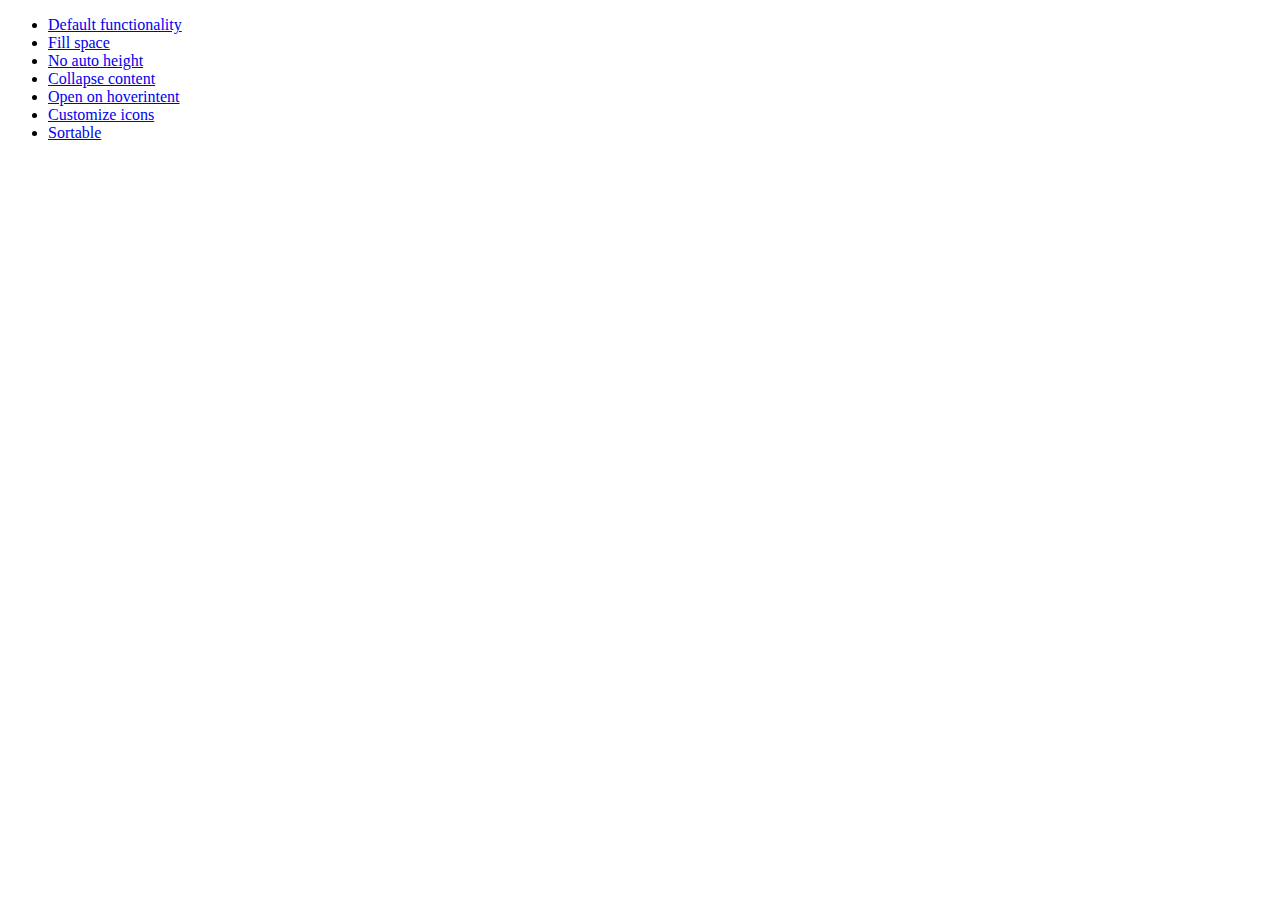
<file: lumens/lumens-web/src/main/webapp/tool/jquery/jquery-ui-1.10.0/development-bundle/demos/accordion/index.html>
<!doctype html>
<html lang="en">
<head>
	<meta charset="utf-8">
	<title>jQuery UI Accordion Demos</title>
</head>
<body>

<ul>
	<li><a href="default.html">Default functionality</a></li>
	<li><a href="fillspace.html">Fill space</a></li>
	<li><a href="no-auto-height.html">No auto height</a></li>
	<li><a href="collapsible.html">Collapse content</a></li>
	<li><a href="hoverintent.html">Open on hoverintent</a></li>
	<li><a href="custom-icons.html">Customize icons</a></li>
	<li><a href="sortable.html">Sortable</a></li>
</ul>

</body>
</html>
</file>
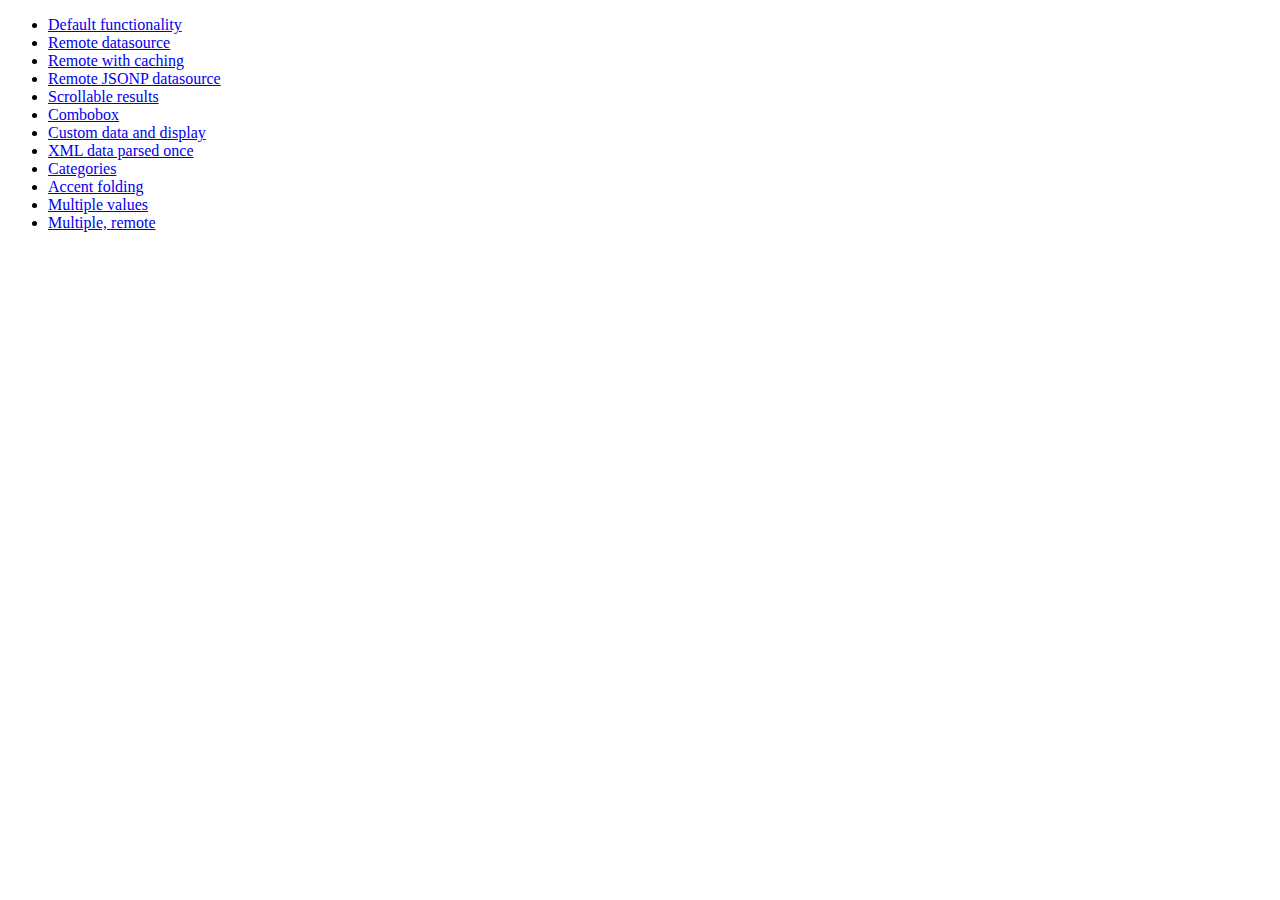
<file: lumens/lumens-web/src/main/webapp/tool/jquery/jquery-ui-1.10.0/development-bundle/demos/autocomplete/index.html>
<!doctype html>
<html lang="en">
<head>
	<meta charset="utf-8">
	<title>jQuery UI Autocomplete Demos</title>
</head>
<body>

<ul>
	<li><a href="default.html">Default functionality</a></li>
	<li><a href="remote.html">Remote datasource</a></li>
	<li><a href="remote-with-cache.html">Remote with caching</a></li>
	<li><a href="remote-jsonp.html">Remote JSONP datasource</a></li>
	<li><a href="maxheight.html">Scrollable results</a></li>
	<li><a href="combobox.html">Combobox</a></li>
	<li><a href="custom-data.html">Custom data and display</a></li>
	<li><a href="xml.html">XML data parsed once</a></li>
	<li><a href="categories.html">Categories</a></li>
	<li><a href="folding.html">Accent folding</a></li>
	<li><a href="multiple.html">Multiple values</a></li>
	<li><a href="multiple-remote.html">Multiple, remote</a></li>
</ul>

</body>
</html>
</file>
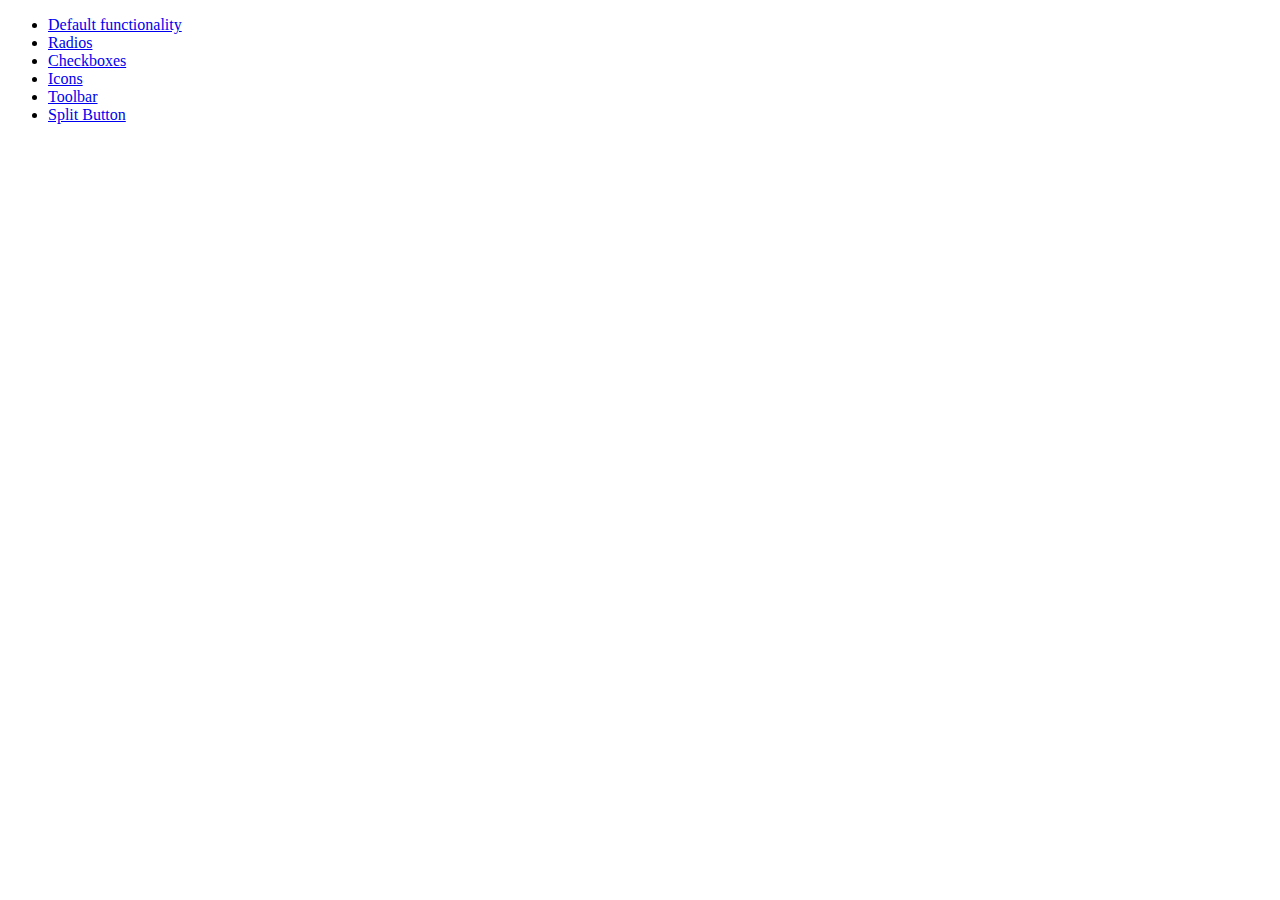
<file: lumens/lumens-web/src/main/webapp/tool/jquery/jquery-ui-1.10.0/development-bundle/demos/button/index.html>
<!doctype html>
<html lang="en">
<head>
	<meta charset="utf-8">
	<title>jQuery UI Button Demos</title>
</head>
<body>

<ul>
	<li><a href="default.html">Default functionality</a></li>
	<li><a href="radio.html">Radios</a></li>
	<li><a href="checkbox.html">Checkboxes</a></li>
	<li><a href="icons.html">Icons</a></li>
	<li><a href="toolbar.html">Toolbar</a></li>
	<li><a href="splitbutton.html">Split Button</a></li>
</ul>

</body>
</html>
</file>
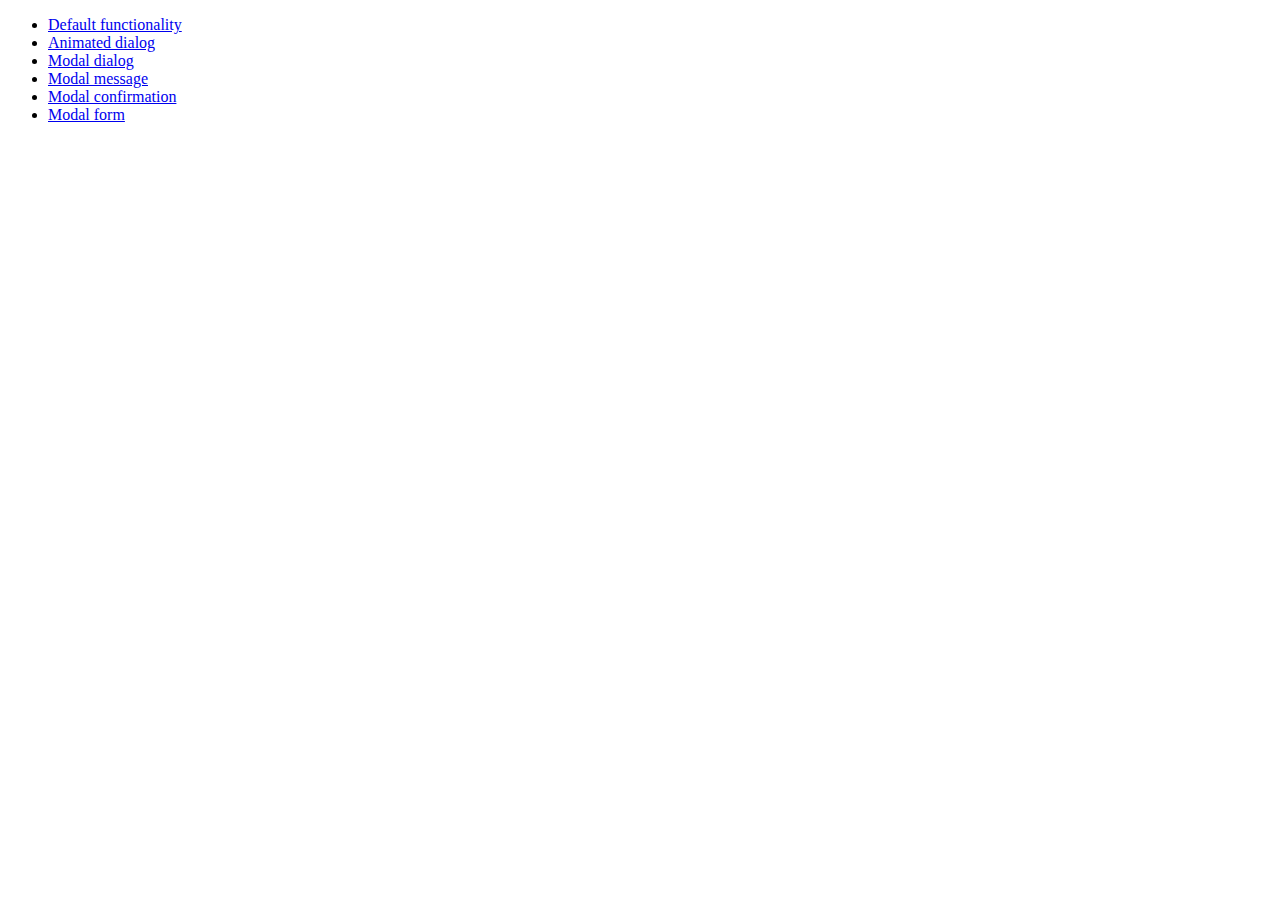
<file: lumens/lumens-web/src/main/webapp/tool/jquery/jquery-ui-1.10.0/development-bundle/demos/dialog/index.html>
<!doctype html>
<html lang="en">
<head>
	<meta charset="utf-8">
	<title>jQuery UI Dialog Demos</title>
</head>
<body>

<ul>
	<li><a href="default.html">Default functionality</a></li>
	<li><a href="animated.html">Animated dialog</a></li>
	<li><a href="modal.html">Modal dialog</a></li>
	<li><a href="modal-message.html">Modal message</a></li>
	<li><a href="modal-confirmation.html">Modal confirmation</a></li>
	<li><a href="modal-form.html">Modal form</a></li>
</ul>

</body>
</html>
</file>
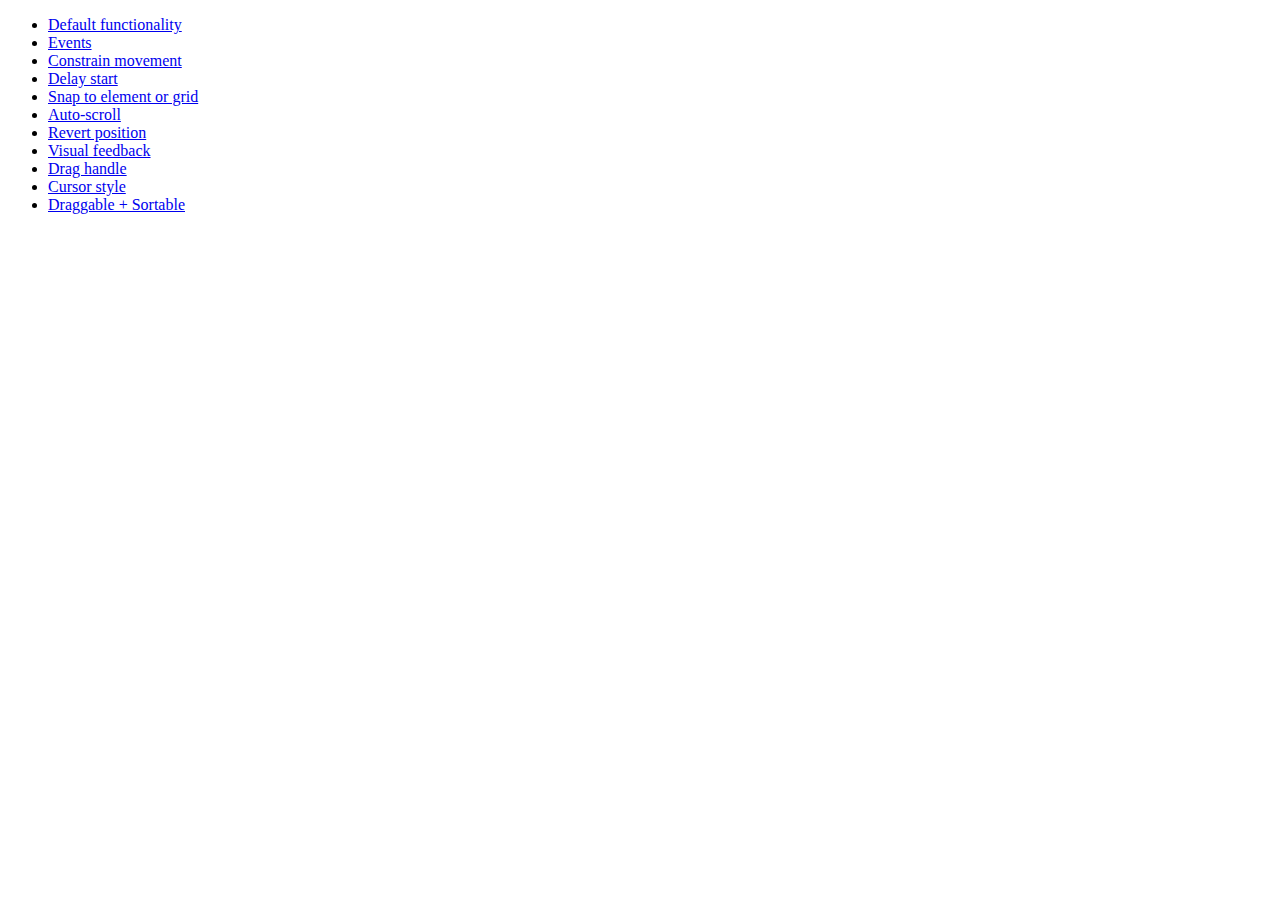
<file: lumens/lumens-web/src/main/webapp/tool/jquery/jquery-ui-1.10.0/development-bundle/demos/draggable/index.html>
<!doctype html>
<html lang="en">
<head>
	<meta charset="utf-8">
	<title>jQuery UI Draggable Demos</title>
</head>
<body>

<ul>
	<li><a href="default.html">Default functionality</a></li>
	<li><a href="events.html">Events</a></li>
	<li><a href="constrain-movement.html">Constrain movement</a></li>
	<li><a href="delay-start.html">Delay start</a></li>
	<li><a href="snap-to.html">Snap to element or grid</a></li>
	<li><a href="scroll.html">Auto-scroll</a></li>
	<li><a href="revert.html">Revert position</a></li>
	<li><a href="visual-feedback.html">Visual feedback</a></li>
	<li><a href="handle.html">Drag handle</a></li>
	<li><a href="cursor-style.html">Cursor style</a></li>
	<li><a href="sortable.html">Draggable + Sortable</a></li>
</ul>

</body>
</html>
</file>
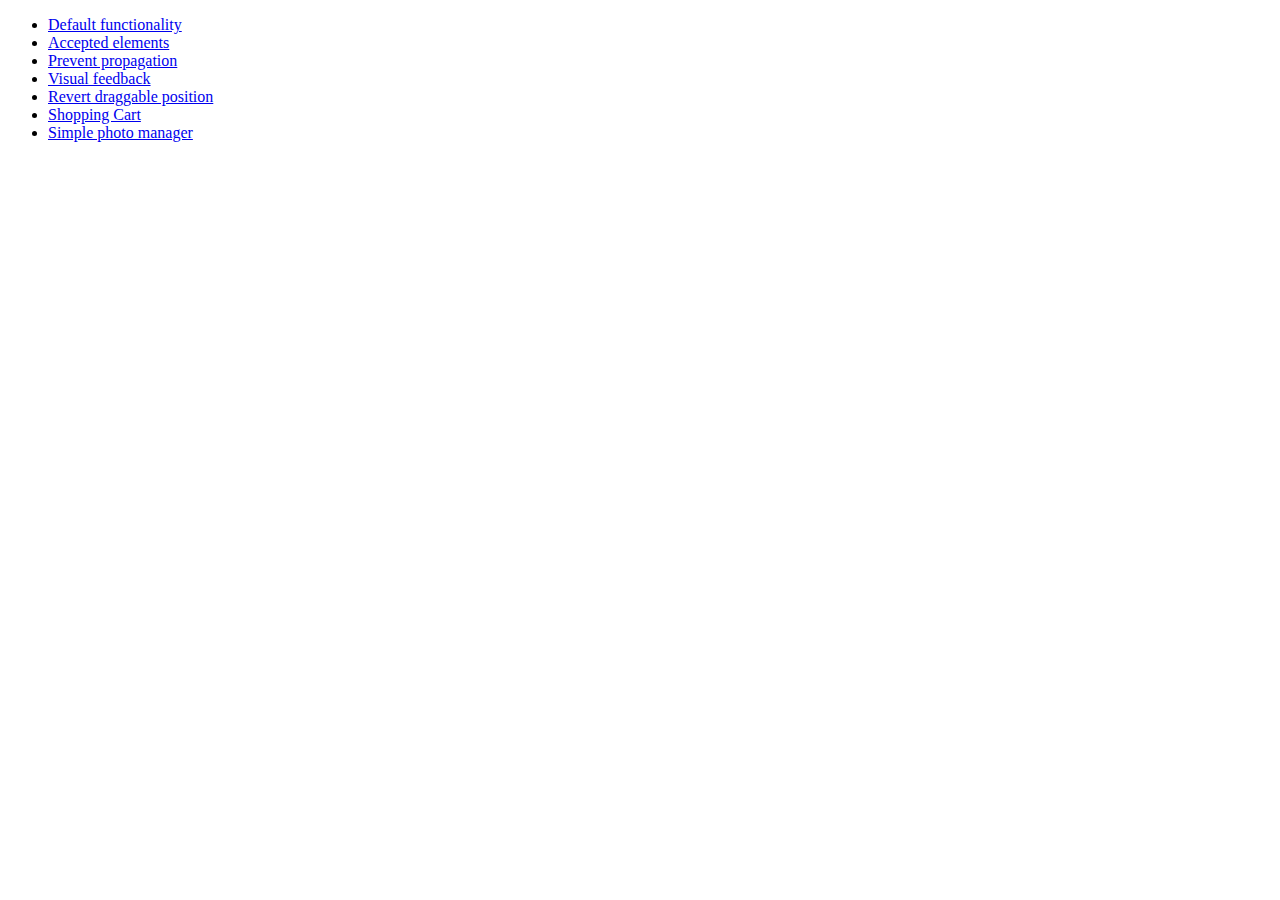
<file: lumens/lumens-web/src/main/webapp/tool/jquery/jquery-ui-1.10.0/development-bundle/demos/droppable/index.html>
<!doctype html>
<html lang="en">
<head>
	<meta charset="utf-8">
	<title>jQuery UI Droppable Demos</title>
</head>
<body>

<ul>
	<li><a href="default.html">Default functionality</a></li>
	<li><a href="accepted-elements.html">Accepted elements</a></li>
	<li><a href="propagation.html">Prevent propagation</a></li>
	<li><a href="visual-feedback.html">Visual feedback</a></li>
	<li><a href="revert.html">Revert draggable position</a></li>
	<li><a href="shopping-cart.html">Shopping Cart</a></li>
	<li><a href="photo-manager.html">Simple photo manager</a></li>
</ul>

</body>
</html>
</file>
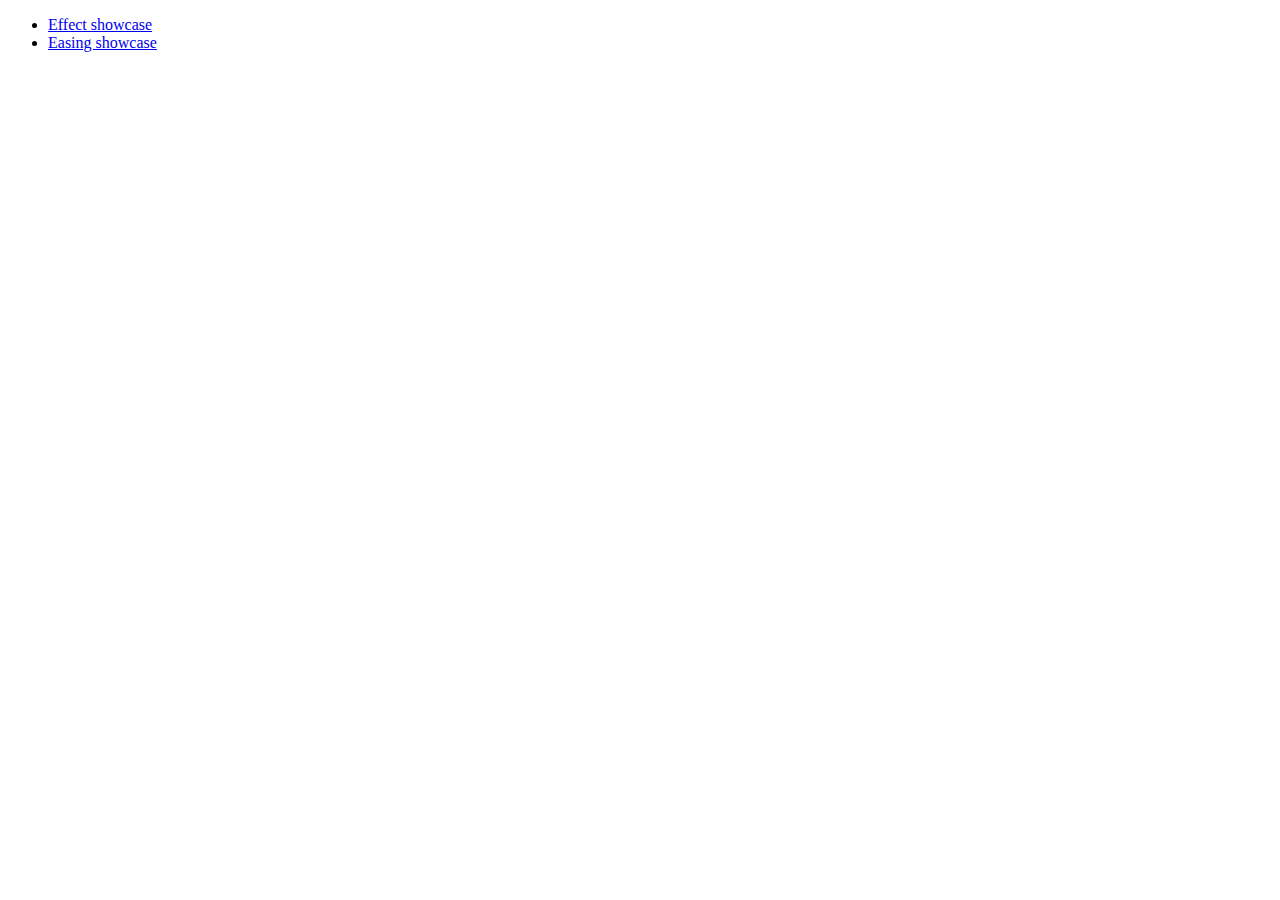
<file: lumens/lumens-web/src/main/webapp/tool/jquery/jquery-ui-1.10.0/development-bundle/demos/effect/index.html>
<!doctype html>
<html lang="en">
<head>
	<meta charset="utf-8">
	<title>jQuery UI Effects Demos</title>
</head>
<body>

<ul>
	<li><a href="default.html">Effect showcase</a></li>
	<li><a href="easing.html">Easing showcase</a></li>
</ul>

</body>
</html>
</file>
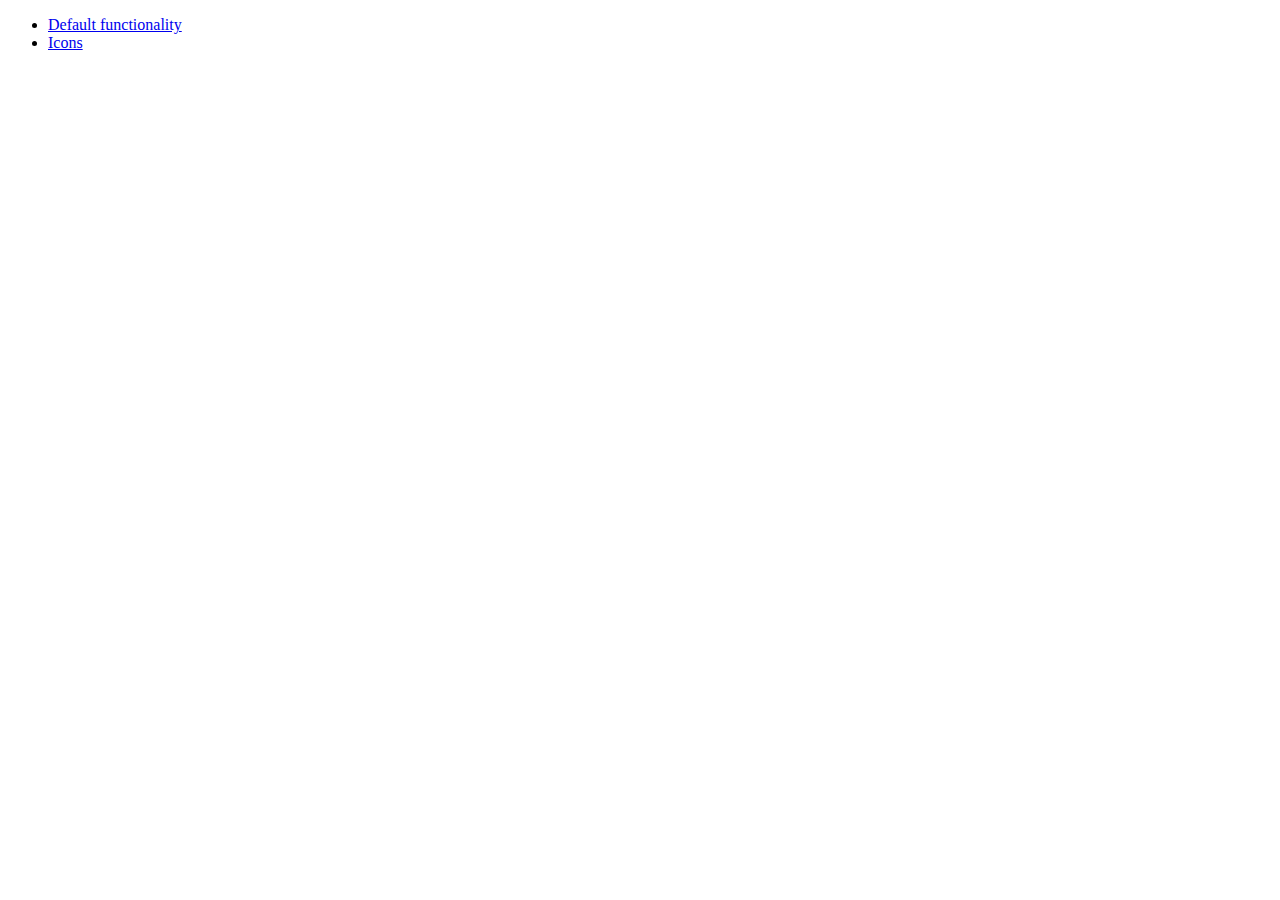
<file: lumens/lumens-web/src/main/webapp/tool/jquery/jquery-ui-1.10.0/development-bundle/demos/menu/index.html>
<!doctype html>
<html lang="en">
<head>
	<meta charset="utf-8">
	<title>jQuery UI Menu Demos</title>
</head>
<body>

<ul>
	<li><a href="default.html">Default functionality</a></li>
	<li><a href="icons.html">Icons</a></li>
</ul>

</body>
</html>
</file>
<file: lumens/lumens-web/src/main/webapp/tool/splitter/splitter.css>
/*
    Document   : splitter
    Created on : Jan 29, 2013, 5:48:04 PM
    Author     : shaofeng wang (shaofeng.cjpw@gmail.com)
    Description:
        Purpose of the stylesheet follows.
*/

/*
  * Splitter container. Set this to the desired width and height
  * of the combined left and right panes. In this example, the
  * height is fixed and the width is the full width of the body,
  * less the margin on the splitter itself.
*/
#SplitterPane {
    background: #def;
    border: 0px;
    /* No padding allowed */
}
/*
 * Left-side element of the splitter. Use pixel units for the
 * min-width and max-width; the splitter plugin parses them to
 * determine the splitter movement limits. Set the width to
 * the desired initial width of the element; the plugin changes
 * the width of this element dynamically.
*/
#LeftPane {
    background: #ffffff;
    overflow: auto;
    width: 200px;	/* optional, initial splitbar position */
    min-width: 100px;	/* optional */
    /* No margin or border allowed */
}
/*
 * Right-side element of the splitter.
*/
#RightPane {
    background: #ffffff;
    overflow: auto;
    min-width: 500px;
    /* No margin or border allowed */
}
/*
 * Splitter bar style; the .active class is added when the
 * mouse is over the splitter or the splitter is focused
 * via the keyboard taborder or an accessKey.
*/
#SplitterPane .vsplitbar {
    width: 8px;
    height: 100%;
    cursor: e-resize;	/* in case col-resize isn't supported */
    cursor: col-resize;
    background: #ffffff url('./vgrabber2-normal.gif') repeat-y left;
}
#SplitterPane .vsplitbar.active, #SplitterPane .vsplitbar:hover {
    background: #ffffff url('./vgrabber2-active.gif') repeat-y left;
}
</file>
<file: lumens/lumens-web/src/main/webapp/tool/dynatree/skin-vista/ui.dynatree.css>
/*******************************************************************************
 * Tree container
 */
ul.dynatree-container
{
	font-family: tahoma, arial, helvetica;
	font-size: 10pt; /* font size should not be too big */
	white-space: nowrap;
	padding: 3px;
	margin: 0; /* issue 201 */
	background-color: white;
	border: 1px dotted gray;
	overflow: auto;
	height: 100%; /* issue 263 */
}

ul.dynatree-container ul
{
	padding: 0 0 0 16px;
	margin: 0;
}

ul.dynatree-container li
{
	list-style-image: none;
	list-style-position: outside;
	list-style-type: none;
	-moz-background-clip:border;
	-moz-background-inline-policy: continuous;
	-moz-background-origin: padding;
	background-attachment: scroll;
	background-color: transparent;
	background-position: 0 0;
	background-repeat: repeat-y;
	background-image: none;  /* no v-lines */

	margin:0;
	padding:1px 0 0 0;
}
/* Suppress lines for last child node */
ul.dynatree-container li.dynatree-lastsib
{
	background-image: none;
}
/* Suppress lines if level is fixed expanded (option minExpandLevel) */
ul.dynatree-no-connector > li
{
	background-image: none;
}

/* Style, when control is disabled */
.ui-dynatree-disabled ul.dynatree-container
{
	opacity: 0.5;
/*	filter: alpha(opacity=50); /* Yields a css warning */
	background-color: silver;
}


/*******************************************************************************
 * Common icon definitions
 */
span.dynatree-empty,
span.dynatree-vline,
span.dynatree-connector,
span.dynatree-expander,
span.dynatree-icon,
span.dynatree-checkbox,
span.dynatree-radio,
span.dynatree-drag-helper-img,
#dynatree-drop-marker
{
	width: 16px;
	height: 16px;
/*	display: -moz-inline-box; /* @ FF 1+2 removed for issue 221*/
/*	-moz-box-align: start; /* issue 221 */
	display: inline-block; /* Required to make a span sizeable */
	vertical-align: top;
	background-repeat: no-repeat;
	background-position: left;
	background-image: url("icons.gif");
	background-position: 0 0;
}

/** Used by 'icon' node option: */
ul.dynatree-container img
{
	width: 16px;
	height: 16px;
	margin-left: 3px;
	vertical-align: top;
	border-style: none;
}


/*******************************************************************************
 * Lines and connectors
 */

/*
span.dynatree-empty
{
}
span.dynatree-vline
{
}
*/
span.dynatree-connector
{
	background-image: none;
}
/*
.dynatree-lastsib span.dynatree-connector
{
}
*/
/*******************************************************************************
 * Expander icon
 * Note: IE6 doesn't correctly evaluate multiples class names,
 *		 so we create combined class names that can be used in the CSS.
 *
 * Prefix: dynatree-exp-
 * 1st character: 'e': expanded, 'c': collapsed
 * 2nd character (optional): 'd': lazy (Delayed)
 * 3rd character (optional): 'l': Last sibling
 */

span.dynatree-expander
{
	background-position: 0px -80px;
	cursor: pointer;
}
span.dynatree-expander:hover
{
	background-position: -16px -80px;
}
.dynatree-exp-cl span.dynatree-expander /* Collapsed, not delayed, last sibling */
{
}
.dynatree-exp-cd span.dynatree-expander /* Collapsed, delayed, not last sibling */
{
}
.dynatree-exp-cdl span.dynatree-expander /* Collapsed, delayed, last sibling */
{
}
.dynatree-exp-e span.dynatree-expander,  /* Expanded, not delayed, not last sibling */
.dynatree-exp-ed span.dynatree-expander,  /* Expanded, delayed, not last sibling */
.dynatree-exp-el span.dynatree-expander,  /* Expanded, not delayed, last sibling */
.dynatree-exp-edl span.dynatree-expander  /* Expanded, delayed, last sibling */
{
	background-position: -32px -80px;
}
.dynatree-exp-e span.dynatree-expander:hover,  /* Expanded, not delayed, not last sibling */
.dynatree-exp-ed span.dynatree-expander:hover,  /* Expanded, delayed, not last sibling */
.dynatree-exp-el span.dynatree-expander:hover,  /* Expanded, not delayed, last sibling */
.dynatree-exp-edl span.dynatree-expander:hover  /* Expanded, delayed, last sibling */
{
	background-position: -48px -80px;
}
.dynatree-loading span.dynatree-expander  /* 'Loading' status overrides all others */
{
	background-position: 0 0;
	background-image: url("loading.gif");
}


/*******************************************************************************
 * Checkbox icon
 */
span.dynatree-checkbox
{
	margin-left: 3px;
	background-position: 0px -32px;
}
span.dynatree-checkbox:hover
{
	background-position: -16px -32px;
}

.dynatree-partsel span.dynatree-checkbox
{
	background-position: -64px -32px;
}
.dynatree-partsel span.dynatree-checkbox:hover
{
	background-position: -80px -32px;
}

.dynatree-selected span.dynatree-checkbox
{
	background-position: -32px -32px;
}
.dynatree-selected span.dynatree-checkbox:hover
{
	background-position: -48px -32px;
}

/*******************************************************************************
 * Radiobutton icon
 * This is a customization, that may be activated by overriding the 'checkbox'
 * class name as 'dynatree-radio' in the tree options.
 */
span.dynatree-radio
{
	margin-left: 3px;
	background-position: 0px -48px;
}
span.dynatree-radio:hover
{
	background-position: -16px -48px;
}

.dynatree-partsel span.dynatree-radio
{
	background-position: -64px -48px;
}
.dynatree-partsel span.dynatree-radio:hover
{
	background-position: -80px -48px;
}

.dynatree-selected span.dynatree-radio
{
	background-position: -32px -48px;
}
.dynatree-selected span.dynatree-radio:hover
{
	background-position: -48px -48px;
}

/*******************************************************************************
 * Node type icon
 * Note: IE6 doesn't correctly evaluate multiples class names,
 *		 so we create combined class names that can be used in the CSS.
 *
 * Prefix: dynatree-ico-
 * 1st character: 'e': expanded, 'c': collapsed
 * 2nd character (optional): 'f': folder
 */

span.dynatree-icon /* Default icon */
{
	margin-left: 3px;
	background-position: 0px 0px;
}

.dynatree-has-children span.dynatree-icon /* Default icon */
{
/*    background-position: 0px -16px; */
}

.dynatree-ico-cf span.dynatree-icon  /* Collapsed Folder */
{
	background-position: 0px -16px;
}

.dynatree-ico-ef span.dynatree-icon  /* Expanded Folder */
{
	background-position: -64px -16px;
}

/* Status node icons */

.dynatree-statusnode-wait span.dynatree-icon
{
	background-image: url("loading.gif");
}

.dynatree-statusnode-error span.dynatree-icon
{
	background-position: 0px -112px;
/*	background-image: url("ltError.gif");*/
}

/*******************************************************************************
 * Node titles
 */

/* @Chrome: otherwise hit area of node titles is broken (issue 133)
   Removed again for issue 165; (133 couldn't be reproduced) */
span.dynatree-node
{
/*	display: -moz-inline-box; /* issue 133, 165, 172, 192. removed for issue 221 */
/*	-moz-box-align: start; /* issue 221 */
/*  display: inline-block; /* Required to make a span sizeable */
}


/* Remove blue color and underline from title links */
ul.dynatree-container a
/*, ul.dynatree-container a:visited*/
{
	color: black; /* inherit doesn't work on IE */
	text-decoration: none;
	vertical-align: top;
	margin: 0px;
	margin-left: 3px;
/*	outline: 0; /* @ Firefox, prevent dotted border after click */
	/* Set transparent border to prevent jumping when active node gets a border
	   (we can do this, because this theme doesn't use vertical lines)
	   */
	border: 1px solid white; /* Note: 'transparent' would not work in IE6 */

}

ul.dynatree-container a:hover
{
/*	text-decoration: underline; */
	background: #F2F7FD; /* light blue */
	border-color: #B8D6FB; /* darker light blue */
}

span.dynatree-node a
{
	display: inline-block; /* Better alignment, when title contains <br> */
/*	vertical-align: top;*/
	padding-left: 3px;
	padding-right: 3px; /* Otherwise italic font will be outside bounds */
	/*	line-height: 16px; /* should be the same as img height, in case 16 px */
}
span.dynatree-folder a
{
/*	font-weight: bold; */ /* custom */
}

ul.dynatree-container a:focus,
span.dynatree-focused a:link  /* @IE */
{
	background-color: #EFEBDE; /* gray */
}

span.dynatree-has-children a
{
/*	font-style: oblique; /* custom: */
}

span.dynatree-expanded a
{
}

span.dynatree-selected a
{
/*	color: green; */
	font-style: italic;
}

span.dynatree-active a
{
	border: 1px solid #99DEFD;
	background-color: #D8F0FA;
}

/*******************************************************************************
 * Drag'n'drop support
 */

/*** Helper object ************************************************************/
div.dynatree-drag-helper
{
}
div.dynatree-drag-helper a
{
	border: 1px solid gray;
	background-color: white;
	padding-left: 5px;
	padding-right: 5px;
	opacity: 0.8;
}
span.dynatree-drag-helper-img
{
	/*
	position: relative;
	left: -16px;
	*/
}
div.dynatree-drag-helper /*.dynatree-drop-accept*/
{
/*    border-color: green;
	background-color: red;*/
}
div.dynatree-drop-accept span.dynatree-drag-helper-img
{
	background-position: -32px -112px;
}
div.dynatree-drag-helper.dynatree-drop-reject
{
	border-color: red;
}
div.dynatree-drop-reject span.dynatree-drag-helper-img
{
	background-position: -16px -112px;
}

/*** Drop marker icon *********************************************************/

#dynatree-drop-marker
{
	width: 24px;
	position: absolute;
	background-position: 0 -128px;
	margin: 0;
}
#dynatree-drop-marker.dynatree-drop-after,
#dynatree-drop-marker.dynatree-drop-before
{
	width:64px;
	background-position: 0 -144px;
}
#dynatree-drop-marker.dynatree-drop-copy
{
	background-position: -64px -128px;
}
#dynatree-drop-marker.dynatree-drop-move
{
	background-position: -64px -128px;
}

/*** Source node while dragging ***********************************************/

span.dynatree-drag-source
{
	/* border: 1px dotted gray; */
	background-color: #e0e0e0;
}
span.dynatree-drag-source a
{
	color: gray;
}

/*** Target node while dragging cursor is over it *****************************/

span.dynatree-drop-target
{
	/*border: 1px solid gray;*/
}
span.dynatree-drop-target a
{
}
span.dynatree-drop-target.dynatree-drop-accept a
{
	/*border: 1px solid green;*/
	background-color: #3169C6 !important;
	color: white !important; /* @ IE6 */
	text-decoration: none;
}
span.dynatree-drop-target.dynatree-drop-reject
{
	/*border: 1px solid red;*/
}
span.dynatree-drop-target.dynatree-drop-after a
{
}
</file>
<file: lumens/lumens-web/src/main/webapp/lumens/styles/lumens.css>
/*
    Document   : main
    Created on : Jan 29, 2013, 5:53:23 PM
    Author     : shaofeng wang (shaofeng.cjpw@gmail.com)
    Description:
        Purpose of the stylesheet follows.
*/
* {
    margin: 0;
    padding: 0;
    font-family: 'Helvetica Neue', Helvetica, Arial, sans-serif;
}

body {
    overflow: hidden;
    background-color: #fbfbfb;
}

/****************/
html,body {
    height: 100%;
    width: 100%;
    margin: 0 0 0 0;
}

.layout-header {
    height: 49px;
    width:100%;
    float: top;
    background-color: #005699;
    -webkit-box-shadow: 0 0 5px rgba(0, 0, 0, 0.28), inset 0 1px 0 rgba(255, 255, 255, 0.45), inset 0px -1px 0px rgba(255, 255, 255, 0.45), inset 1px 0px 0px rgba(255, 255, 255, 0.45), inset -1px 1px 0px rgba(255, 255, 255, 0.45);
    box-shadow: 0 0 5px rgba(0, 0, 0, 0.28), inset 0 1px 0 rgba(255, 255, 255, 0.45), inset 0px -1px 0px rgba(255, 255, 255, 0.45), inset 1px 0px 0px rgba(255, 255, 255, 0.45), inset -1px 1px 0px rgba(255, 255, 255, 0.45);
}

.header-logo {
    margin-top: 3px;
    margin-left: 10px;
    height: 45px;
    width: 74px;
    float: left;
    background: url('../images/lumens.png');
}

.layout-content {
    position: relative;
    width:100%;
    height:100%;
}


/*Accordian*/
.accordian {
    width: 100%;
    height:100%;
    margin: 0px;
}

.accordian li {
    overflow: hidden;
    list-style-type: none;
}

.dimension {
    height: 100%;
    width: 100%;
}

.even, .odd {
    font-size: 14px;
    text-shadow: 0 -1px 0 rgba(255, 255, 255, 0.25);
    filter: dropshadow(color=rgba(255, 255, 255, 0.25), offx=1, offy=1); /* IE Proprietary Filter*/
    height: 26px;
    border-bottom-style: none;
    border-bottom-width: 1px;
    border-bottom-color: #e3e1e1;
    border-right-style: none;
    border-left-style: none;
    border-top-style: none;
}

.odd {
    color: white;
}

.even {
    box-shadow: 0 0 1px rgba(0, 0, 0, 0.28), inset 0 1px 0 rgba(255, 255, 255, 0.45), inset 0px -1px 0px rgba(255, 255, 255, 0.45), inset 1px 0px 0px rgba(255, 255, 255, 0.45), inset -1px 1px 0px rgba(255, 255, 255, 0.45);
    background-color: #e3e1e1;
}

.even:hover {
    font-size: 14px;
    text-decoration: none;
    background-color: #b1b3b5;
    background-position: 0 -15px;
    -webkit-transition: background-position 0.1s linear;
    -moz-transition: background-position 0.1s linear;
    -o-transition: background-position 0.1s linear;
    transition: background-position 0.1s linear;
}

.accordian-item-title {
    float: top;
    padding-top: 3px;
    height: 22px;
    color: #ffffff;
    font-size: 14px;
    font-weight: bold;
    text-align: left;
    text-indent: 20px;
    text-shadow: 0 -1px 0 rgba(0, 0, 0, 0.25);
    text-decoration: none;
    filter: dropshadow(color=rgba(0, 0, 0, 0.25), offx=1, offy=1); /* IE Proprietary Filter*/
    border-color: rgba(0, 0, 0, 0.28);
    background-color: #808081;
    background-position: 0 -15px;
    box-shadow: 0 0 5px rgba(0, 0, 0, 0.28), inset 0 1px 0 rgba(255, 255, 255, 0.45), inset 0px -1px 0px rgba(255, 255, 255, 0.45), inset 1px 0px 0px rgba(255, 255, 255, 0.45), inset -1px 1px 0px rgba(255, 255, 255, 0.45);
    -webkit-transition: background-position 0.1s linear;
    -moz-transition: background-position 0.1s linear;
    -o-transition: background-position 0.1s linear;
    transition: background-position 0.1s linear;

}

.item-active {
    /*Dumy*/
}


.node rect {
    fill: #fff;
    fill-opacity: .3;
    stroke: #3182bd;
    stroke-width: .2px;
    stroke-opacity: .3;
}

.node text {
    font: 10px sans-serif;
    pointer-events: none;
}

path.link {
    fill: none;
    stroke: #9ecae1;
    stroke-width: .5px;
}
.edge {
    fill: rgb(185, 181, 181);
    fill-opacity: 1;
}
.grip {
    fill: rgb(201, 201, 201);
    fill-opacity: .7;
}
.table-style {
    display: table;
    border-spacing: 0;
    width: 100%;
    height: 100%;
}
.table-td {
    overflow: hidden;
    border-spacing: 0;
    background: rgb(245, 245, 245);
    border-collapse: separate;
}
.table-td-border-side {
    float: left;
    border: 1px solid #dddddd;
}
.table-td-border-center {
    float: left;
    border-top: 1px solid #dddddd;
    border-bottom: 1px solid #dddddd;
}
</file>
